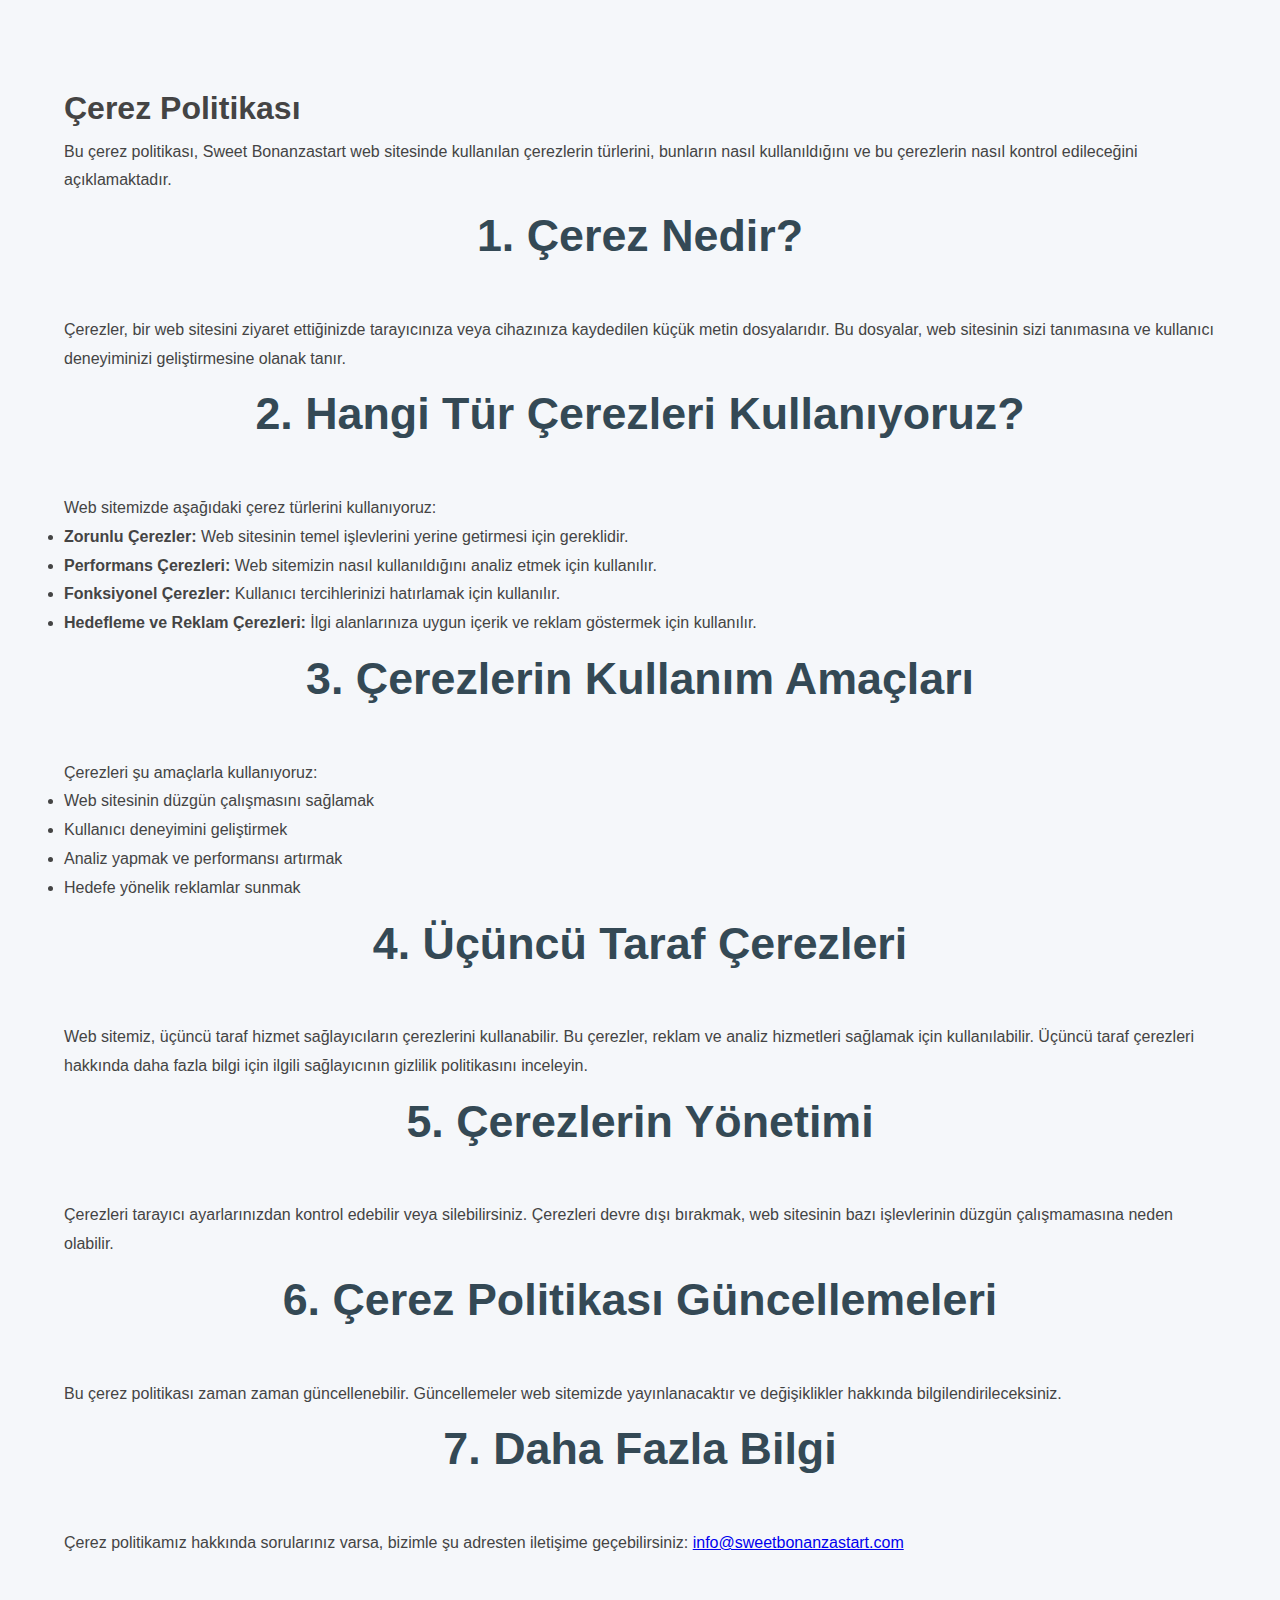
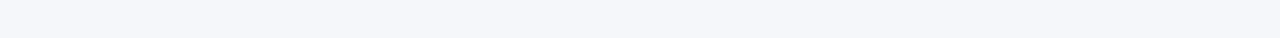
<file: cookies-policy.html>
<!DOCTYPE html>
<html lang="tr">
<head>
    <meta charset="UTF-8">
    <meta name="viewport" content="width=device-width, initial-scale=1.0">
    <meta name="description" content="Çerez Politikası - Sweet Bonanzastart">
    <meta name="keywords" content="çerez politikası, gizlilik, Sweet Bonanzastart">
    <meta name="author" content="Sweet Bonanzastart">
    <link rel="icon" href="/assets/images/favicon.ico" type="image/x-icon">
    <title>Çerez Politikası</title>
    <link rel="stylesheet" href="/assets/styles/style.css">
</head>
<body>
    <section class="cookies-policy">
        <div class="container">
            <h1>Çerez Politikası</h1>
            <p>Bu çerez politikası, Sweet Bonanzastart web sitesinde kullanılan çerezlerin türlerini, bunların nasıl kullanıldığını ve bu çerezlerin nasıl kontrol edileceğini açıklamaktadır.</p>

            <h2>1. Çerez Nedir?</h2>
            <p>Çerezler, bir web sitesini ziyaret ettiğinizde tarayıcınıza veya cihazınıza kaydedilen küçük metin dosyalarıdır. Bu dosyalar, web sitesinin sizi tanımasına ve kullanıcı deneyiminizi geliştirmesine olanak tanır.</p>

            <h2>2. Hangi Tür Çerezleri Kullanıyoruz?</h2>
            <p>Web sitemizde aşağıdaki çerez türlerini kullanıyoruz:</p>
            <ul>
                <li><strong>Zorunlu Çerezler:</strong> Web sitesinin temel işlevlerini yerine getirmesi için gereklidir.</li>
                <li><strong>Performans Çerezleri:</strong> Web sitemizin nasıl kullanıldığını analiz etmek için kullanılır.</li>
                <li><strong>Fonksiyonel Çerezler:</strong> Kullanıcı tercihlerinizi hatırlamak için kullanılır.</li>
                <li><strong>Hedefleme ve Reklam Çerezleri:</strong> İlgi alanlarınıza uygun içerik ve reklam göstermek için kullanılır.</li>
            </ul>

            <h2>3. Çerezlerin Kullanım Amaçları</h2>
            <p>Çerezleri şu amaçlarla kullanıyoruz:</p>
            <ul>
                <li>Web sitesinin düzgün çalışmasını sağlamak</li>
                <li>Kullanıcı deneyimini geliştirmek</li>
                <li>Analiz yapmak ve performansı artırmak</li>
                <li>Hedefe yönelik reklamlar sunmak</li>
            </ul>

            <h2>4. Üçüncü Taraf Çerezleri</h2>
            <p>Web sitemiz, üçüncü taraf hizmet sağlayıcıların çerezlerini kullanabilir. Bu çerezler, reklam ve analiz hizmetleri sağlamak için kullanılabilir. Üçüncü taraf çerezleri hakkında daha fazla bilgi için ilgili sağlayıcının gizlilik politikasını inceleyin.</p>

            <h2>5. Çerezlerin Yönetimi</h2>
            <p>Çerezleri tarayıcı ayarlarınızdan kontrol edebilir veya silebilirsiniz. Çerezleri devre dışı bırakmak, web sitesinin bazı işlevlerinin düzgün çalışmamasına neden olabilir.</p>

            <h2>6. Çerez Politikası Güncellemeleri</h2>
            <p>Bu çerez politikası zaman zaman güncellenebilir. Güncellemeler web sitemizde yayınlanacaktır ve değişiklikler hakkında bilgilendirileceksiniz.</p>

            <h2>7. Daha Fazla Bilgi</h2>
            <p>Çerez politikamız hakkında sorularınız varsa, bizimle şu adresten iletişime geçebilirsiniz: <a href="mailto:info@sweetbonanzastart.com">info@sweetbonanzastart.com</a></p>
        </div>
    </section>
</body>
</html>
</file>
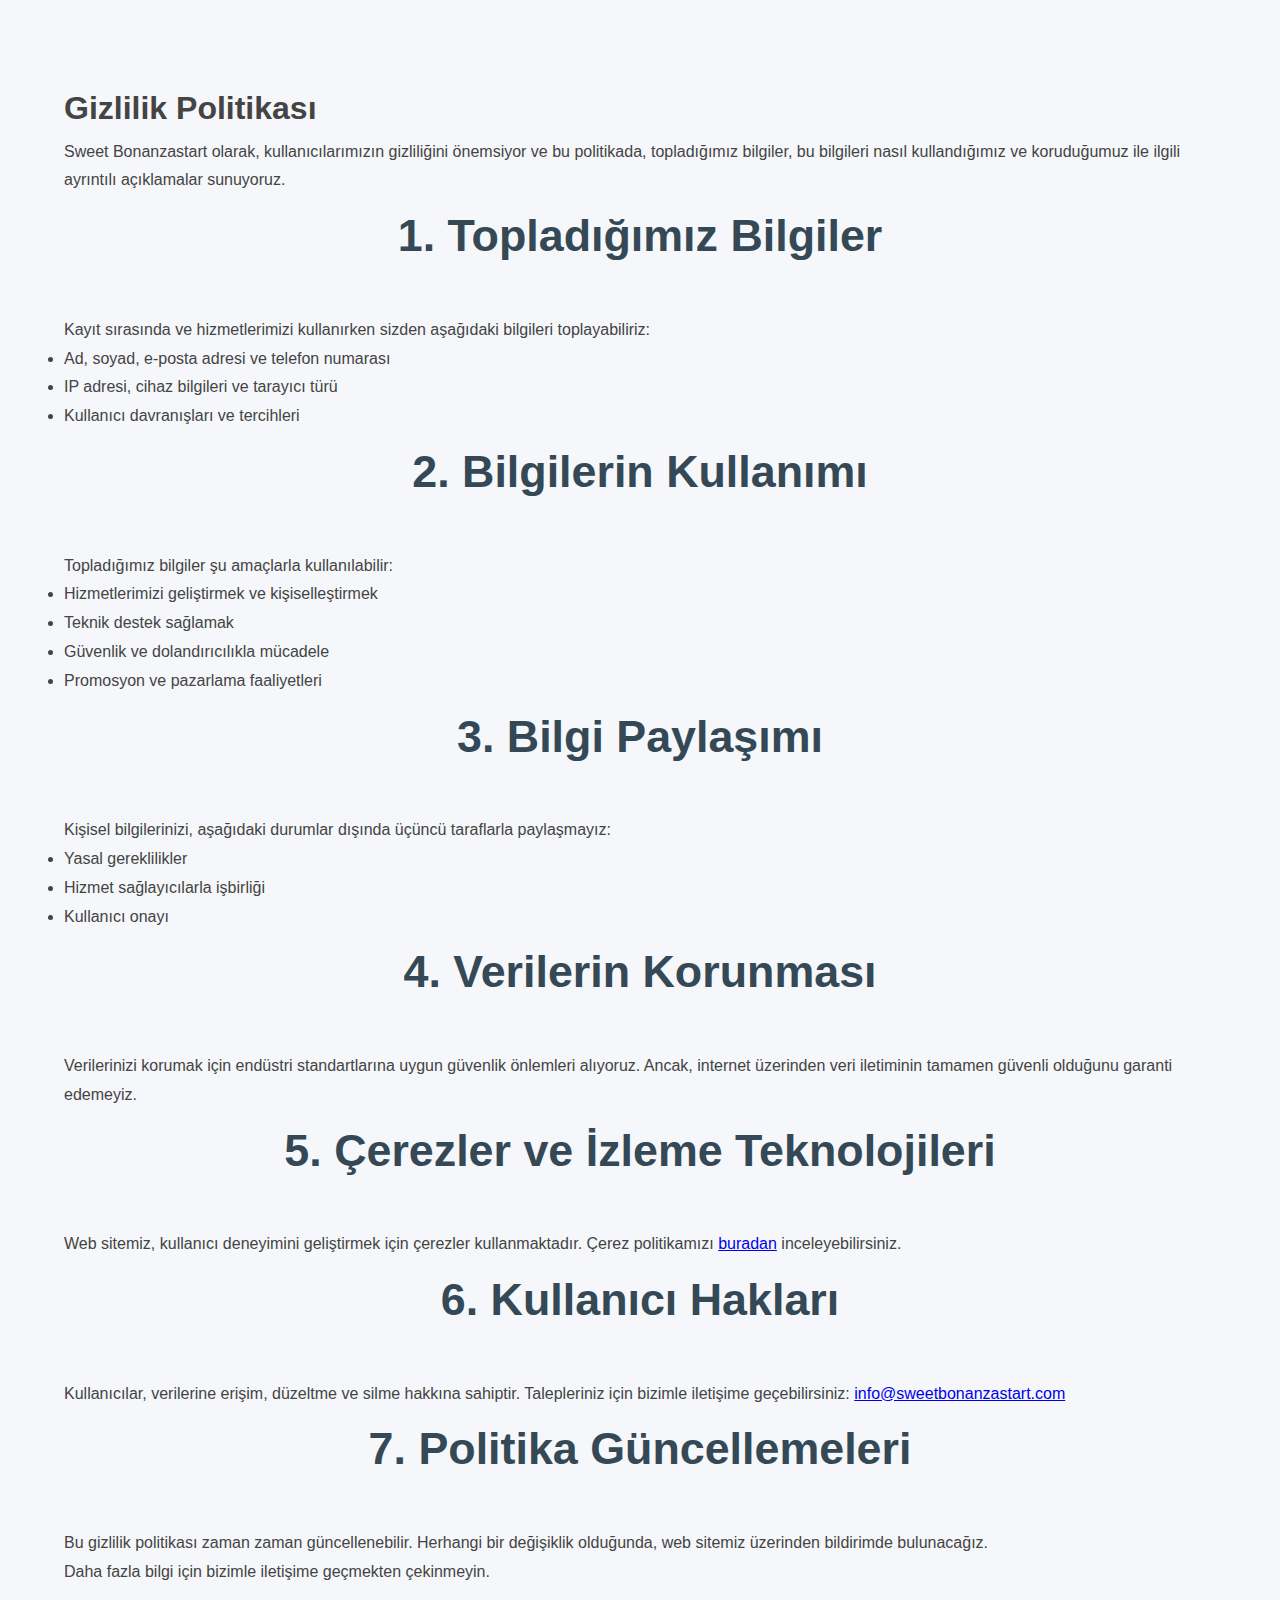
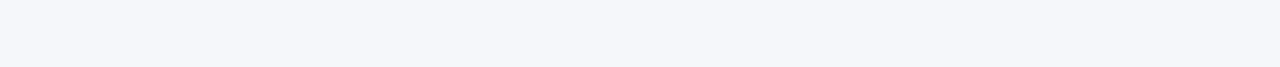
<file: privacy-policy.html>
<!DOCTYPE html>
<html lang="tr">
<head>
    <meta charset="UTF-8">
    <meta name="viewport" content="width=device-width, initial-scale=1.0">
    <meta name="description" content="Gizlilik Politikası - Sweet Bonanzastart">
    <meta name="keywords" content="gizlilik, veri güvenliği, kullanıcı verileri">
    <meta name="author" content="Sweet Bonanzastart">
    <link rel="icon" href="/assets/images/favicon.ico" type="image/x-icon">
    <title>Gizlilik Politikası</title>
    <link rel="stylesheet" href="assets/styles/style.css">
</head>
<body>
    <section class="privacy-policy">
        <div class="container">
            <h1>Gizlilik Politikası</h1>
            <p>Sweet Bonanzastart olarak, kullanıcılarımızın gizliliğini önemsiyor ve bu politikada, topladığımız bilgiler, bu bilgileri nasıl kullandığımız ve koruduğumuz ile ilgili ayrıntılı açıklamalar sunuyoruz.</p>
            
            <h2>1. Topladığımız Bilgiler</h2>
            <p>Kayıt sırasında ve hizmetlerimizi kullanırken sizden aşağıdaki bilgileri toplayabiliriz:</p>
            <ul>
                <li>Ad, soyad, e-posta adresi ve telefon numarası</li>
                <li>IP adresi, cihaz bilgileri ve tarayıcı türü</li>
                <li>Kullanıcı davranışları ve tercihleri</li>
            </ul>

            <h2>2. Bilgilerin Kullanımı</h2>
            <p>Topladığımız bilgiler şu amaçlarla kullanılabilir:</p>
            <ul>
                <li>Hizmetlerimizi geliştirmek ve kişiselleştirmek</li>
                <li>Teknik destek sağlamak</li>
                <li>Güvenlik ve dolandırıcılıkla mücadele</li>
                <li>Promosyon ve pazarlama faaliyetleri</li>
            </ul>

            <h2>3. Bilgi Paylaşımı</h2>
            <p>Kişisel bilgilerinizi, aşağıdaki durumlar dışında üçüncü taraflarla paylaşmayız:</p>
            <ul>
                <li>Yasal gereklilikler</li>
                <li>Hizmet sağlayıcılarla işbirliği</li>
                <li>Kullanıcı onayı</li>
            </ul>

            <h2>4. Verilerin Korunması</h2>
            <p>Verilerinizi korumak için endüstri standartlarına uygun güvenlik önlemleri alıyoruz. Ancak, internet üzerinden veri iletiminin tamamen güvenli olduğunu garanti edemeyiz.</p>

            <h2>5. Çerezler ve İzleme Teknolojileri</h2>
            <p>Web sitemiz, kullanıcı deneyimini geliştirmek için çerezler kullanmaktadır. Çerez politikamızı <a href="/cookies-policy.html">buradan</a> inceleyebilirsiniz.</p>

            <h2>6. Kullanıcı Hakları</h2>
            <p>Kullanıcılar, verilerine erişim, düzeltme ve silme hakkına sahiptir. Talepleriniz için bizimle iletişime geçebilirsiniz: <a href="mailto:info@sweetbonanzastart.com">info@sweetbonanzastart.com</a></p>

            <h2>7. Politika Güncellemeleri</h2>
            <p>Bu gizlilik politikası zaman zaman güncellenebilir. Herhangi bir değişiklik olduğunda, web sitemiz üzerinden bildirimde bulunacağız.</p>

            <p>Daha fazla bilgi için bizimle iletişime geçmekten çekinmeyin.</p>
        </div>
    </section>
</body>
</html>
</file>
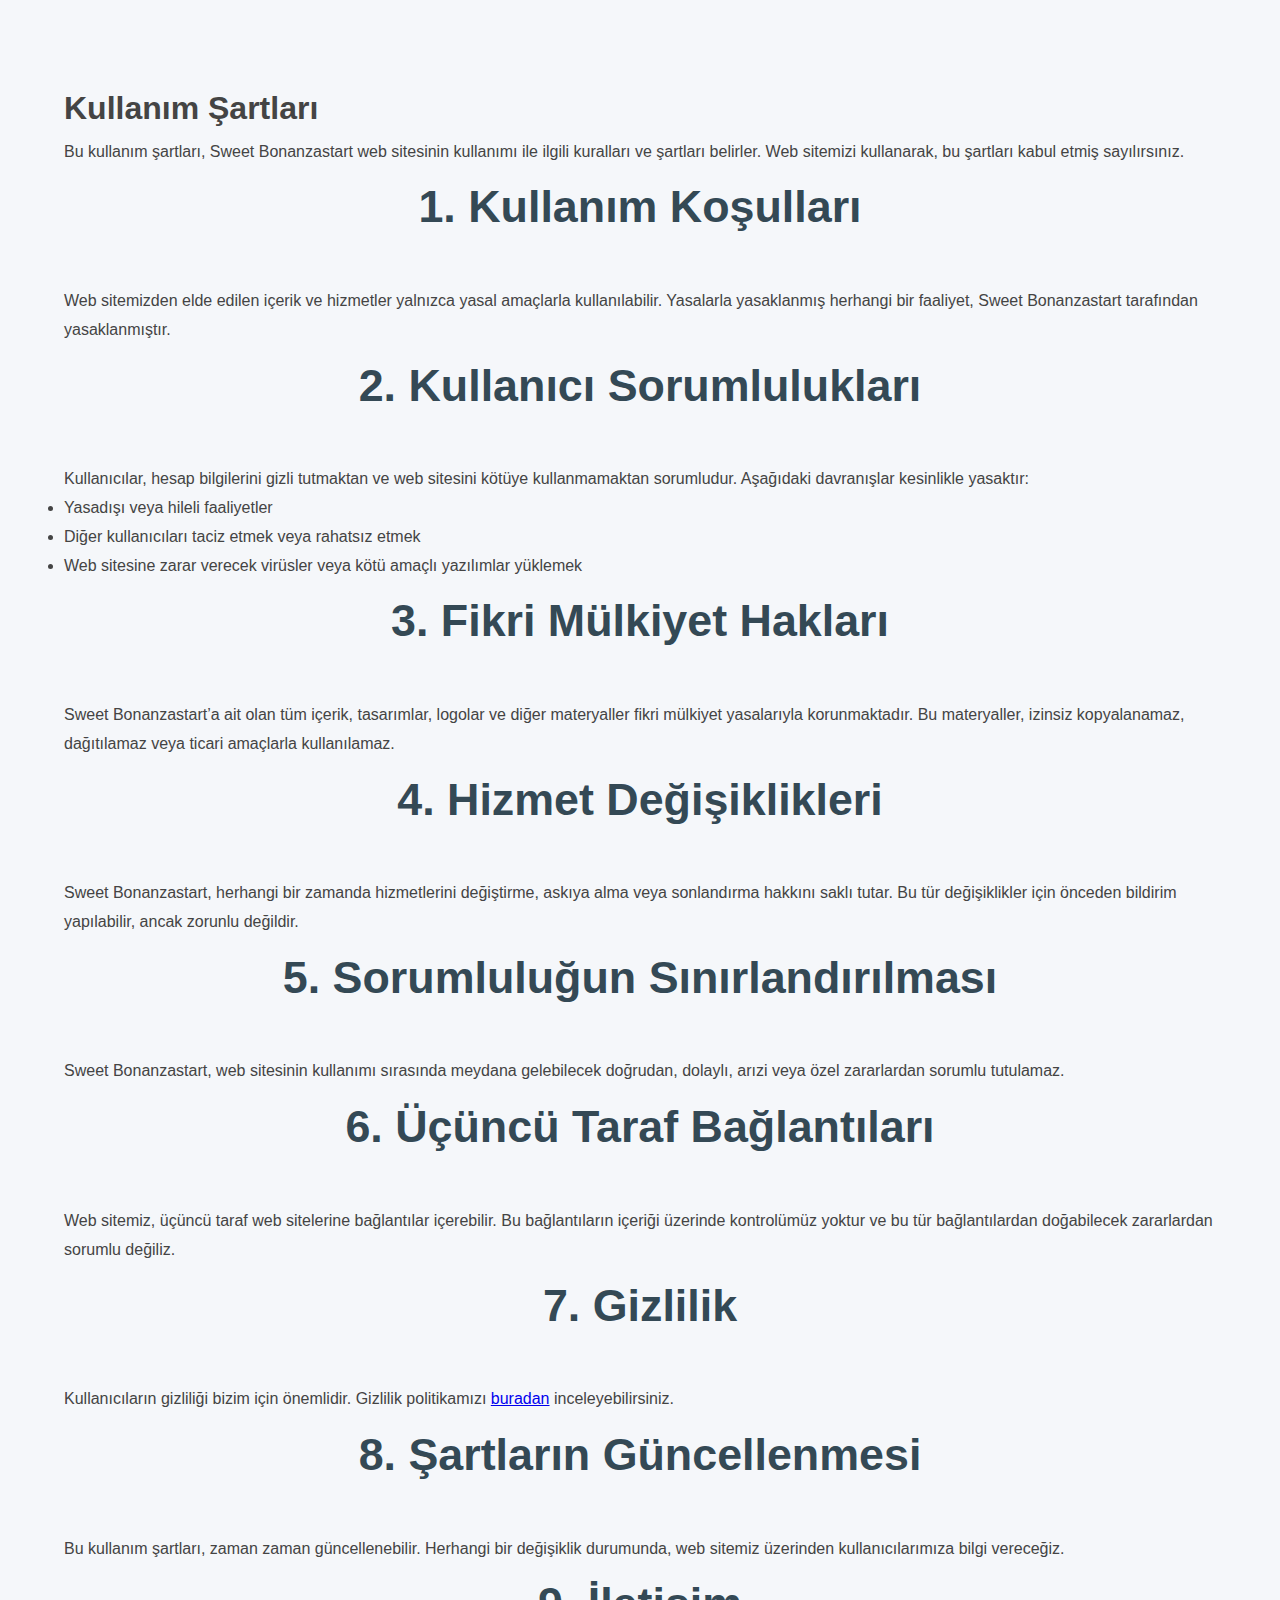
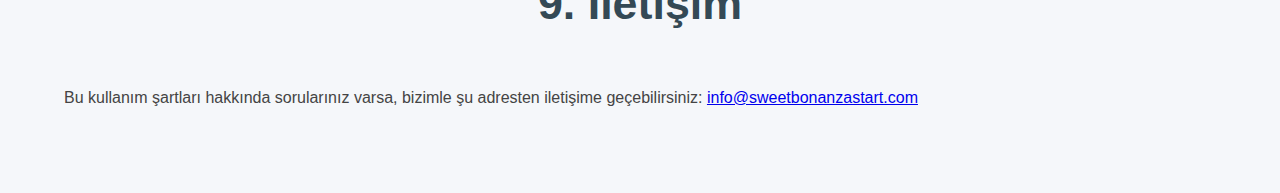
<file: terms-of-service.html>
<!DOCTYPE html>
<html lang="tr">
<head>
    <meta charset="UTF-8">
    <meta name="viewport" content="width=device-width, initial-scale=1.0">
    <meta name="description" content="Kullanım Şartları - Sweet Bonanzastart">
    <meta name="keywords" content="kullanım şartları, hizmet koşulları, Sweet Bonanzastart">
    <meta name="author" content="Sweet Bonanzastart">
    <link rel="icon" href="/assets/images/favicon.ico" type="image/x-icon">
    <title>Kullanım Şartları</title>
    <link rel="stylesheet" href="/assets/styles/style.css">
</head>
<body>
    <section class="terms-of-service">
        <div class="container">
            <h1>Kullanım Şartları</h1>
            <p>Bu kullanım şartları, Sweet Bonanzastart web sitesinin kullanımı ile ilgili kuralları ve şartları belirler. Web sitemizi kullanarak, bu şartları kabul etmiş sayılırsınız.</p>

            <h2>1. Kullanım Koşulları</h2>
            <p>Web sitemizden elde edilen içerik ve hizmetler yalnızca yasal amaçlarla kullanılabilir. Yasalarla yasaklanmış herhangi bir faaliyet, Sweet Bonanzastart tarafından yasaklanmıştır.</p>

            <h2>2. Kullanıcı Sorumlulukları</h2>
            <p>Kullanıcılar, hesap bilgilerini gizli tutmaktan ve web sitesini kötüye kullanmamaktan sorumludur. Aşağıdaki davranışlar kesinlikle yasaktır:</p>
            <ul>
                <li>Yasadışı veya hileli faaliyetler</li>
                <li>Diğer kullanıcıları taciz etmek veya rahatsız etmek</li>
                <li>Web sitesine zarar verecek virüsler veya kötü amaçlı yazılımlar yüklemek</li>
            </ul>

            <h2>3. Fikri Mülkiyet Hakları</h2>
            <p>Sweet Bonanzastart’a ait olan tüm içerik, tasarımlar, logolar ve diğer materyaller fikri mülkiyet yasalarıyla korunmaktadır. Bu materyaller, izinsiz kopyalanamaz, dağıtılamaz veya ticari amaçlarla kullanılamaz.</p>

            <h2>4. Hizmet Değişiklikleri</h2>
            <p>Sweet Bonanzastart, herhangi bir zamanda hizmetlerini değiştirme, askıya alma veya sonlandırma hakkını saklı tutar. Bu tür değişiklikler için önceden bildirim yapılabilir, ancak zorunlu değildir.</p>

            <h2>5. Sorumluluğun Sınırlandırılması</h2>
            <p>Sweet Bonanzastart, web sitesinin kullanımı sırasında meydana gelebilecek doğrudan, dolaylı, arızi veya özel zararlardan sorumlu tutulamaz.</p>

            <h2>6. Üçüncü Taraf Bağlantıları</h2>
            <p>Web sitemiz, üçüncü taraf web sitelerine bağlantılar içerebilir. Bu bağlantıların içeriği üzerinde kontrolümüz yoktur ve bu tür bağlantılardan doğabilecek zararlardan sorumlu değiliz.</p>

            <h2>7. Gizlilik</h2>
            <p>Kullanıcıların gizliliği bizim için önemlidir. Gizlilik politikamızı <a href="/privacy-policy.html">buradan</a> inceleyebilirsiniz.</p>

            <h2>8. Şartların Güncellenmesi</h2>
            <p>Bu kullanım şartları, zaman zaman güncellenebilir. Herhangi bir değişiklik durumunda, web sitemiz üzerinden kullanıcılarımıza bilgi vereceğiz.</p>

            <h2>9. İletişim</h2>
            <p>Bu kullanım şartları hakkında sorularınız varsa, bizimle şu adresten iletişime geçebilirsiniz: <a href="mailto:info@sweetbonanzastart.com">info@sweetbonanzastart.com</a></p>
        </div>
    </section>
</body>
</html>
</file>
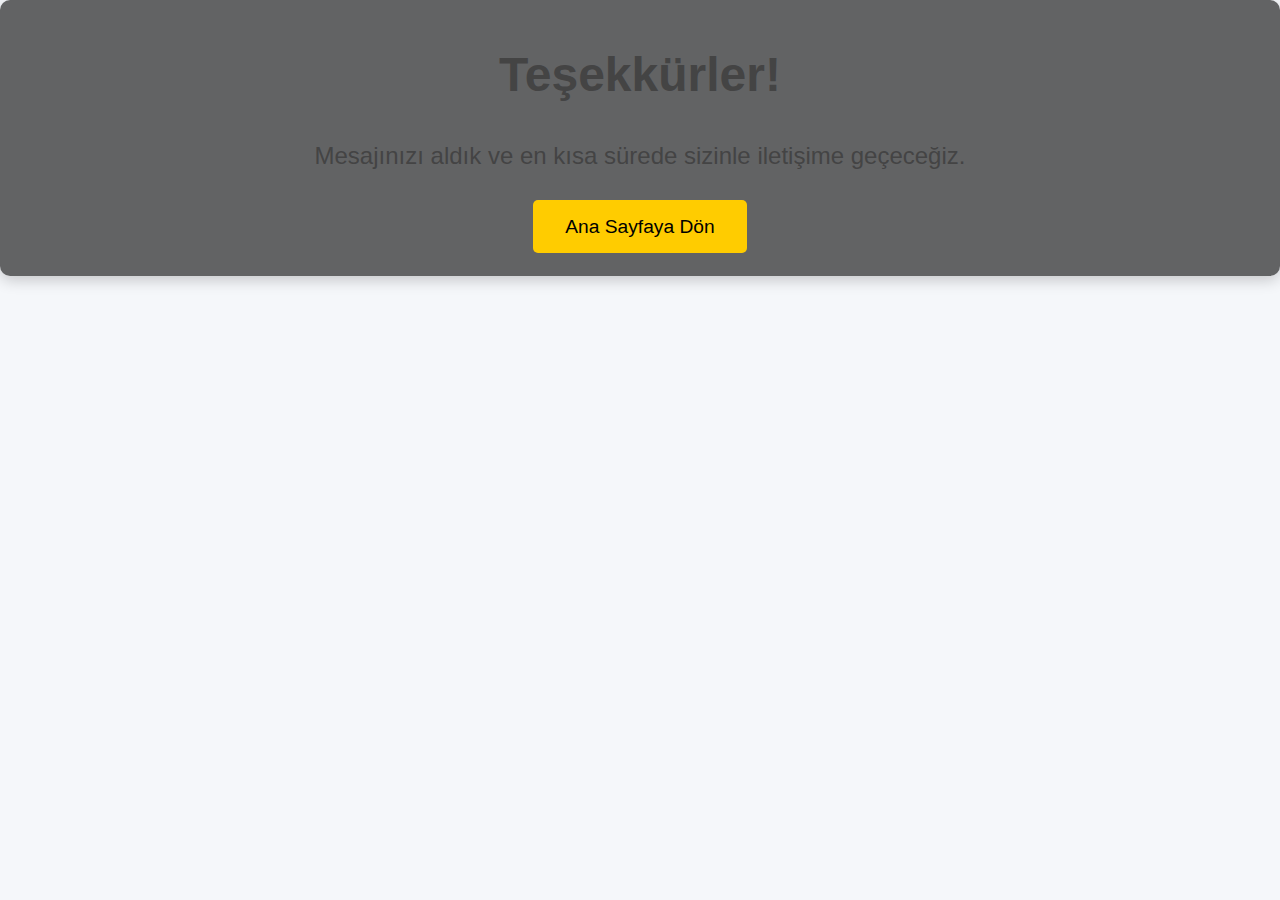
<file: thanks.html>
<!DOCTYPE html>
<html lang="tr">
<head>
    <meta charset="UTF-8">
    <meta name="viewport" content="width=device-width, initial-scale=1.0">
    <meta name="description" content="Teşekkürler sayfası - Sweet Bonanzastart">
    <meta name="keywords" content="teşekkürler, iletişim, Sweet Bonanzastart">
    <meta name="author" content="Sweet Bonanzastart">
    <link rel="icon" href="/assets/images/favicon.ico" type="image/x-icon">
    <title>Teşekkürler</title>
    <link rel="stylesheet" href="assets/styles/style.css">
</head>
<body>
    <section class="thank-you">
        <div class="container">
            <h1>Teşekkürler!</h1>
            <p>Mesajınızı aldık ve en kısa sürede sizinle iletişime geçeceğiz.</p>
            <a href="/" class="btn">Ana Sayfaya Dön</a>
        </div>
    </section>
</body>
</html>
</file>
<file: assets/styles/style.css>
/* Reset */
body, h1, h2, h3, p, ul, li, a, img, div {
    margin: 0;
    padding: 0;
    box-sizing: border-box;
}

/* Body and Container */
body {
    font-family: 'Roboto', sans-serif;
    line-height: 1.8;
    background-color: #f5f7fa;
    color: #444;
}

.container {
    width: 90%;
    max-width: 1200px;
    margin: 0 auto;
}

/* Navbar */
.navbar {
    background-color: #344955;
    color: #ffffff;
    padding: 1.5rem 0;
    box-shadow: 0 2px 4px rgba(0, 0, 0, 0.1);
}

.navbar .logo {
    font-size: 2rem;
    font-weight: bold;
    color: #ff5722;
    text-decoration: none;
}

.navbar .menu {
    list-style: none;
    display: flex;
    justify-content: flex-end;
    gap: 1.5rem;
}

.navbar .menu a {
    color: #ffffff;
    text-decoration: none;
    font-size: 1.2rem;
    transition: color 0.3s ease;
}

.navbar .menu a:hover {
    color: #ffcc80;
}

.cart-icon i {
    font-size: 1.5rem;
}

/* Hero Section */
.hero {
    background: linear-gradient(rgba(52, 73, 85, 0.7), rgba(52, 73, 85, 0.7)), url('../../assets/images/hero-bg-alt.jpg') no-repeat center center/cover;
    color: white;
    text-align: center;
    padding: 5rem 0;
}
.testimonial-item img {
    width: 150px;
    border-right: 50%;
    border-radius: 50%;
}
.hero h1 {
    font-size: 3.5rem;
    margin-bottom: 1.5rem;
}

.hero p {
    font-size: 1.6rem;
    margin-bottom: 2.5rem;
}

.hero .btn {
    background-color: #ff5722;
    color: white;
    padding: 0.8rem 1.6rem;
    border: none;
    border-radius: 5px;
    cursor: pointer;
    font-size: 1.2rem;
    transition: background-color 0.3s ease;
}

.hero .btn:hover {
    background-color: #e64a19;
}

/* Sections */
section {
    padding: 5rem 0;
}

h2 {
    text-align: center;
    margin-bottom: 2.5rem;
    color: #344955;
    font-size: 2.8rem;
}

/* Products */
.products {
    background-color: #ffffff;
    border-radius: 12px;
    box-shadow: 0 4px 15px rgba(0, 0, 0, 0.1);
    padding: 2rem;
}

.products .product-list {
    display: flex;
    gap: 2.5rem;
    flex-wrap: wrap;
    justify-content: center;
}

.product-card {
    background-color: #fefefe;
    border: 1px solid #ddd;
    border-radius: 12px;
    padding: 1.8rem;
    text-align: center;
    width: 300px;
    box-shadow: 0 2px 10px rgba(0, 0, 0, 0.1);
    transition: transform 0.3s ease;
}

.product-card:hover {
    transform: translateY(-10px);
}

.product-card img {
    max-width: 100%;
    height: auto;
    margin-bottom: 1.5rem;
    border-radius: 8px;
}

.product-card .btn {
    background-color: #344955;
    color: white;
    padding: 0.8rem 1.6rem;
    border: none;
    border-radius: 5px;
    cursor: pointer;
    font-size: 1.2rem;
    transition: background-color 0.3s ease;
}

.product-card .btn:hover {
    background-color: #232f34;
}

/* Gallery */
.gallery {
    background-color: #fafafa;
    border-radius: 12px;
    padding: 2.5rem;
    box-shadow: 0 4px 15px rgba(0, 0, 0, 0.1);
}

.gallery-grid {
    display: grid;
    grid-template-columns: repeat(auto-fit, minmax(250px, 1fr));
    gap: 1.8rem;
}

.gallery-grid img {
    width: 100%;
    border-radius: 12px;
    box-shadow: 0 2px 8px rgba(0, 0, 0, 0.1);
    transition: transform 0.3s ease;
}

.gallery-grid img:hover {
    transform: scale(1.05);
}

/* Testimonials */
.testimonials {
    background-color: #ffe0b2;
    border-radius: 12px;
    padding: 2.5rem;
    box-shadow: 0 4px 15px rgba(0, 0, 0, 0.1);
}

.testimonials blockquote {
    background-color: #ffffff;
    padding: 1.8rem;
    border-left: 5px solid #344955;
    margin: 1.8rem 0;
    border-radius: 8px;
    box-shadow: 0 2px 8px rgba(0, 0, 0, 0.1);
}

.testimonials cite {
    display: block;
    text-align: right;
    font-style: italic;
    margin-top: 1.2rem;
    font-size: 1.3rem;
    color: #555;
}

.faq {
    padding: 2rem;
    background-color: #f9f9f9;
    border-radius: 10px;
    box-shadow: 0 4px 10px rgba(0, 0, 0, 0.1);
}

.faq-columns {
    display: flex;
    flex-wrap: wrap;
    gap: 2rem;
    align-items: center;
}

.faq-list {
    flex: 1;
}

.faq-item h3 {
    cursor: pointer;
    color: #344955;
    font-size: 1.5rem;
    margin-bottom: 0.5rem;
    text-transform: uppercase;
    border: 1px solid;
    border-radius: 5px;
    margin-top: 20px;
    padding: 10px;
}

.faq-item h3:hover {
    color: #ff5722;
}

.faq-item .answer {
    display: none;
    font-size: 1.2rem;
    margin-bottom: 1rem;
    color: #555;
}

.faq-image {
    flex: 1;
    text-align: center;
}

.faq-image img {
    max-width: 100%;
    border-radius: 10px;
}
.contact {
    padding: 2rem;
    background: url('../../assets/images/contact-bg.jpg') no-repeat center center/cover;
    color: white;
    border-radius: 10px;
}

.contact h2 {
    text-align: center;
    margin-bottom: 2rem;
    font-size: 2.5rem;
    color: white;
}

.contact form {
    display: flex;
    flex-direction: column;
    gap: 1.5rem;
}

.contact input, .contact textarea {
    padding: 1rem;
    font-size: 1.2rem;
    border: none;
    border-radius: 5px;
    width: 100%;
}

.contact textarea {
    height: 150px;
    resize: none;
}

.contact button {
    background-color: #ff5722;
    color: white;
    padding: 1rem;
    border: none;
    border-radius: 5px;
    font-size: 1.5rem;
    cursor: pointer;
    transition: background-color 0.3s ease;
}

.contact button:hover {
    background-color: #e64a19;
}
.footer {
    background-color: #344955;
    color: white;
    padding: 2rem;
}

.footer-columns {
    display: flex;
    flex-wrap: wrap;
    gap: 2rem;
    justify-content: space-between;
}

.footer-column {
    flex: 1;
    min-width: 200px;
}

.footer-column h3 {
    font-size: 1.5rem;
    margin-bottom: 1rem;
    color: #ffcc80;
}

.footer-links {
    list-style: none;
    padding: 0;
}

.footer-links li {
    margin-bottom: 0.5rem;
}

.footer-links a {
    color: #ffcc80;
    text-decoration: none;
}

.footer-links a:hover {
    text-decoration: underline;
}

.social-icons a {
    display: block;
    margin-bottom: 0.5rem;
    color: #ffcc80;
    text-decoration: none;
    font-size: 1.2rem;
}

.social-icons a i {
    margin-right: 0.5rem;
}

.social-icons a:hover {
    color: #ffffff;
}

.footer-bottom {
    text-align: center;
    margin-top: 2rem;
    font-size: 1rem;
    border-top: 1px solid #ffcc80;
    padding-top: 1rem;
}
.cookie-banner {
    position: fixed;
    bottom: 0;
    left: 0;
    right: 0;
    background-color: rgba(0, 0, 0, 0.9);
    color: white;
    padding: 1rem;
    display: flex;
    justify-content: space-between;
    align-items: center;
    z-index: 1000;
}

.cookie-banner p {
    margin: 0;
    font-size: 1rem;
}

.cookie-banner a {
    color: #ffcc80;
    text-decoration: underline;
}

.cookie-banner button {
    background-color: #ffcc80;
    color: black;
    border: none;
    padding: 0.5rem 1rem;
    font-size: 1rem;
    cursor: pointer;
    border-radius: 5px;
    transition: background-color 0.3s ease;
}

.cookie-banner button:hover {
    background-color: #ffd699;
}
.thank-you {
    text-align: center;
    background: rgba(0, 0, 0, 0.6);
    padding: 2rem;
    border-radius: 10px;
    box-shadow: 0 4px 15px rgba(0, 0, 0, 0.2);
}

.thank-you h1 {
    font-size: 3rem;
    margin-bottom: 1rem;
}

.thank-you p {
    font-size: 1.5rem;
    margin-bottom: 2rem;
}

.thank-you .btn {
    background-color: #ffcc00;
    color: black;
    padding: 1rem 2rem;
    text-decoration: none;
    font-size: 1.2rem;
    border-radius: 5px;
    transition: background-color 0.3s ease;
}

.thank-you .btn:hover {
    background-color: #e6b800;
}
.popup {
    position: fixed;
    top: 0;
    left: 0;
    width: 100%;
    height: 100%;
    background-color: rgba(0, 0, 0, 0.5);
    display: flex;
    justify-content: center;
    align-items: center;
    z-index: 1000;
}

.popup-content {
    background: white;
    padding: 1.5rem;
    border-radius: 10px;
    text-align: center;
    box-shadow: 0 4px 15px rgba(0, 0, 0, 0.2);
}

.popup-content p {
    font-size: 1.2rem;
    margin-bottom: 1rem;
}

.popup-content .btn {
    background-color: #ffcc00;
    color: black;
    padding: 0.5rem 1rem;
    border: none;
    border-radius: 5px;
    cursor: pointer;
    font-size: 1rem;
    transition: background-color 0.3s ease;
}

.popup-content .btn:hover {
    background-color: #e6b800;
}
form label {
    display: block;
    font-size: 1rem;
    margin-bottom: 0.5rem;
}

form input {
    width: 100%;
    padding: 0.5rem;
    margin-bottom: 1rem;
    border: 1px solid #ccc;
    border-radius: 5px;
    padding-top: 15px;
}
#order-popup form {
    width: 320px;
    margin: 0 auto;
}
</file>
